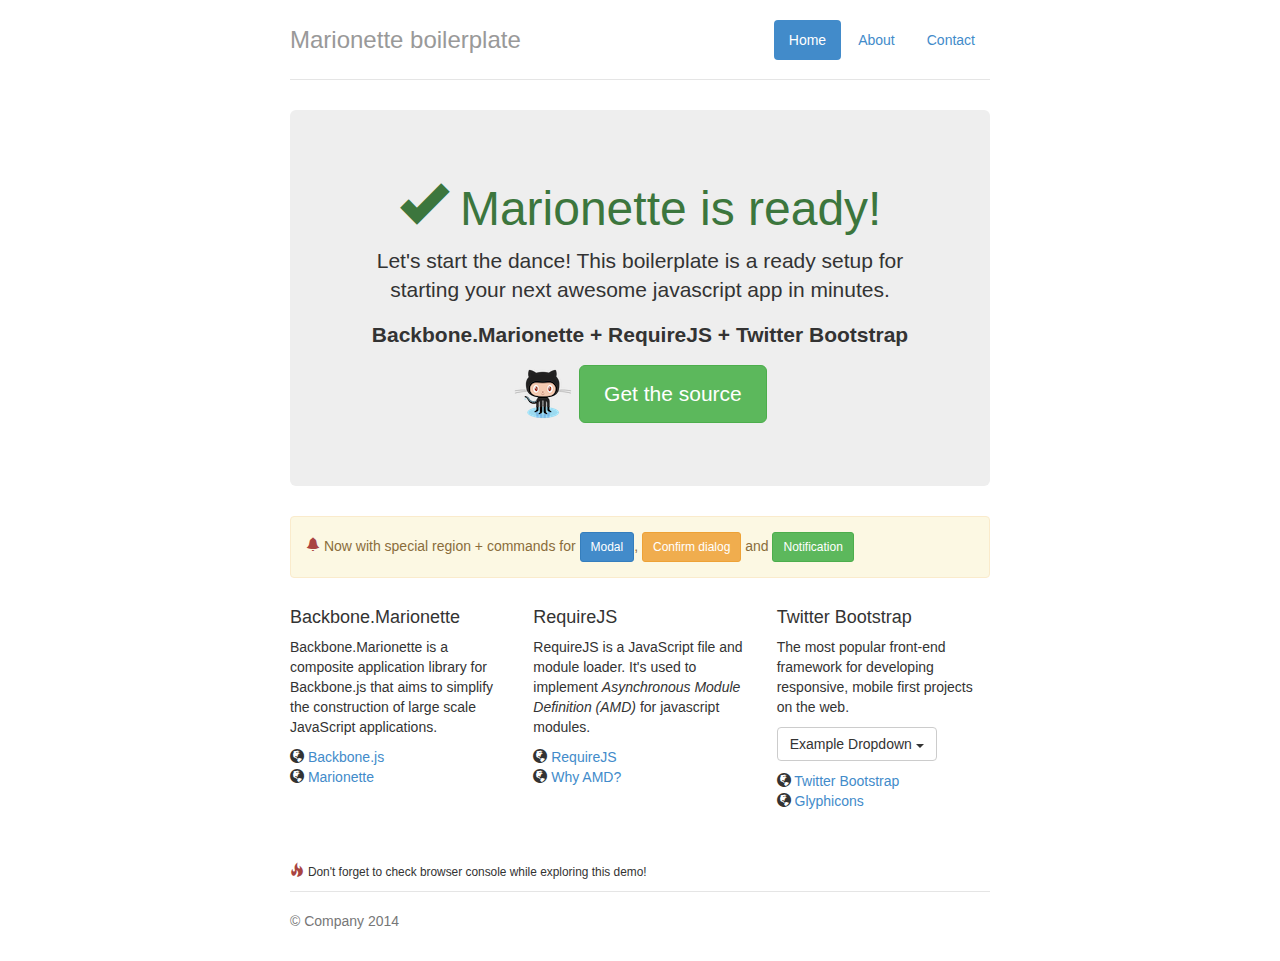
<file: index.html>
<!doctype html>
<html lang="en" data-framework="marionettejs">
	<head>
		<meta charset="utf-8">
		<title>Backbone.Marionette with RequireJS</title>

		<link rel="stylesheet" href="css/bootstrap.min.css">
		<link rel="stylesheet" href="css/style.css">

        <!-- HTML5 shim and Respond.js IE8 support of HTML5 elements and media queries -->
        <!--[if lt IE 9]>
        <script src="https://oss.maxcdn.com/libs/html5shiv/3.7.0/html5shiv.js"></script>
        <script src="https://oss.maxcdn.com/libs/respond.js/1.4.2/respond.min.js"></script>
        <![endif]-->
	</head>

    <body>
        <div class="container">
            <div class="header">
                <span id="main-nav">
                </span>
                <h3 class="text-muted">Marionette boilerplate</h3>
            </div>

            <div id="notification"></div><!-- /#notification -->

            <div id="main">
            </div>

            <div class="footer" id="footer">
            </div>

            <!-- To be used as modal and notifications-->
            <div class="modal fade" id="dialog" tabindex="-1" role="dialog" aria-hidden="true">
            </div><!-- /.modal -->

        </div> <!-- /container -->




        <script data-main="js/main" src="bower_components/requirejs/require.js"></script>
    </body>

</html>
</file>
<file: css/style.css>
/* Space out content a bit */
body {
    padding-top: 20px;
    padding-bottom: 20px;
}

.jumbotron h1{
    font-size: 48px;
}

/* Everything but the jumbotron gets side spacing for mobile first views */
.header,
.marketing,
.footer {
    padding-right: 15px;
    padding-left: 15px;
}

/* Custom page header */
.header {
    border-bottom: 1px solid #e5e5e5;
}
/* Make the masthead heading the same height as the navigation */
.header h3 {
    padding-bottom: 19px;
    margin-top: 0;
    margin-bottom: 0;
    line-height: 40px;
}

/* Custom page footer */
.footer {
    padding-top: 19px;
    color: #777;
    border-top: 1px solid #e5e5e5;
}

/* Customize container */
@media (min-width: 768px) {
    .container {
        max-width: 730px;
    }
}
.container-narrow > hr {
    margin: 30px 0;
}

/* Main marketing message and sign up button */
.jumbotron {
    text-align: center;
    border-bottom: 1px solid #e5e5e5;
}
.jumbotron .btn {
    padding: 14px 24px;
    font-size: 21px;
}

#notification {
    display: none;
    position: fixed;
    width: 700px;
    z-index: 1;
    opacity: .94;
    top: 20px;
}

/* Responsive: Portrait tablets and up */
@media screen and (min-width: 768px) {
    /* Remove the padding we set earlier */
    .header,
    .marketing,
    .footer {
        padding-right: 0;
        padding-left: 0;
    }
    /* Space out the masthead */
    .header {
        margin-bottom: 30px;
    }
    /* Remove the bottom border on the jumbotron for visual effect */
    .jumbotron {
        border-bottom: 0;
    }
}
</file>
